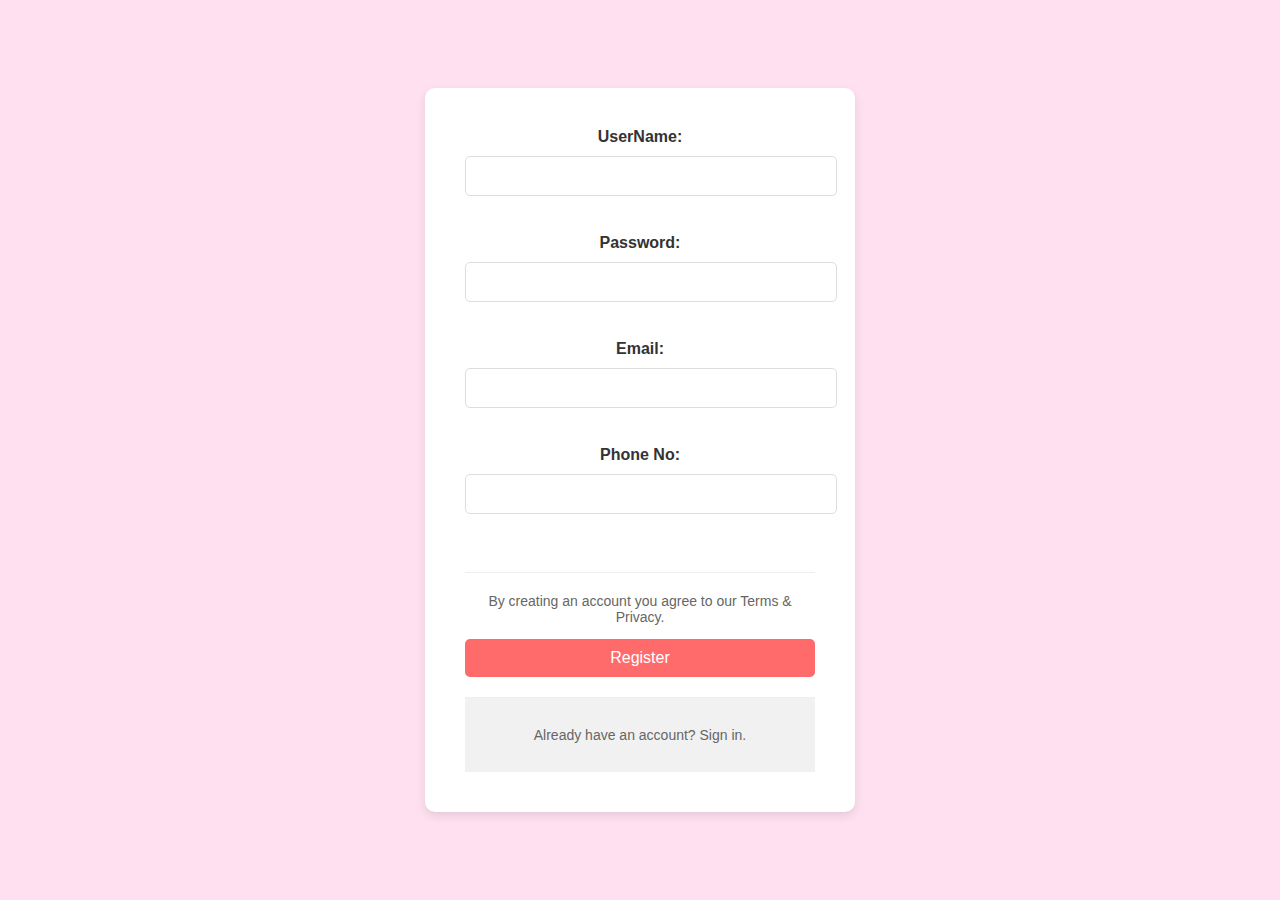
<file: main/webapp/index.html>
<!DOCTYPE html>
<html>
<head>
<meta charset="UTF-8">
<title>KIRUTHI</title>
<style>
body {
    background-color: #FFE0F0;
    display: flex;
    justify-content: center;
    align-items: center;
    height: 100vh;
    margin: 0;
    font-family: 'Arial', sans-serif;
}

form {
    background: #FFFFFF;
    border-radius: 10px;
    padding: 40px;
    box-shadow: 0 4px 10px rgba(0, 0, 0, 0.1);
    width: 350px;
    text-align: center;
}

.register-container {
    margin-bottom: 20px;
}

label {
    color: #333;
    font-weight: bold;
    display: block;
    margin-bottom: 10px;
}

input[type="text"],
input[type="password"],
input[type="email"],
input[type="tel"] {
    width: 100%;
    padding: 10px;
    margin-bottom: 20px;
    border: 1px solid #ddd;
    border-radius: 5px;
    font-size: 16px;
}

button[type="submit"] {
    background-color: #FF6B6B;
    color: white;
    padding: 10px 20px;
    border: none;
    border-radius: 5px;
    cursor: pointer;
    font-size: 16px;
    width: 100%;
}

button[type="submit"]:hover {
    background-color: #FF4C4C;
}

hr {
    border: 0;
    border-top: 1px solid #eee;
    margin: 20px 0;
}

p, a {
    color: #666;
    font-size: 14px;
    text-decoration: none;
}

a:hover {
    text-decoration: underline;
}

.container.signin {
    background-color: #f1f1f1;
    padding: 15px;
    border-top: 1px solid #eee;
}
</style>
</head>
<body>

<form method="post" action="DemoServlet">
    <div class="register-container">
        <label for="name">UserName:</label>
        <input name="name" type="text" required><br><br>
        <label for="password">Password:</label>
        <input name="password" type="password" required><br><br>
        <label for="email">Email:</label>
        <input name="email" type="email" required><br><br>
        <label for="phone_no">Phone No:</label>
        <input name="phone_no" type="tel" required><br><br>
        <hr>
        <p>By creating an account you agree to our <a href="#">Terms & Privacy</a>.</p>
        <button type="submit">Register</button>
    </div>
    <div class="container signin">
        <p>Already have an account? <a href="login.html">Sign in</a>.</p>
    </div>
</form>

</body>
</html>
</file>
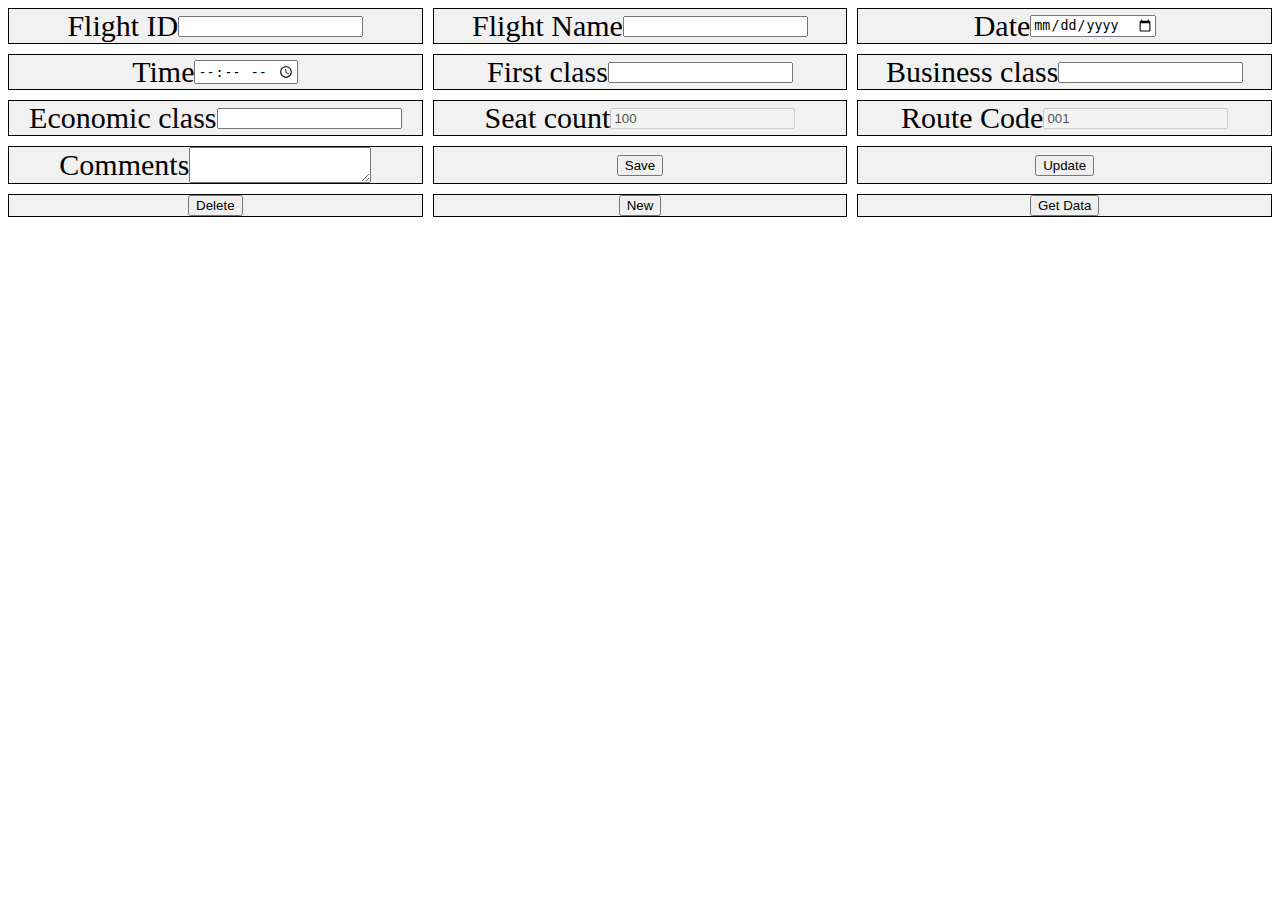
<file: main/webapp/bookingcode.html>
<!DOCTYPE html>
<html>
<head>
  <title>Flight Details</title>
  <style>
    .grid-container {
      display: grid;
      grid-template-columns: repeat(3, 1fr);
      grid-template-rows: repeat(2, 1fr);
      gap: 10px;
    }

    .grid-item {
      background-color: #f1f1f1;
      border: 1px solid black;
      text-align: center;
      font-size: 30px;
      display: flex;
      justify-content: center;
      align-items: center;
    }

    .grid-item:hover {
      cursor: pointer;
      background-color: #dcdcdc;
    }
  </style>
</head>
<body>
  <div class="grid-container">
    <div class="grid-item">Flight ID<br><input type="text"></div>
    <div class="grid-item">Flight Name<br><input type="text"></div>
    <div class="grid-item">Date<br><input type="date"></div>
    <div class="grid-item">Time<br><input type="time"></div>
    <div class="grid-item">First class<br><input type="text"></div>
    <div class="grid-item">Business class<br><input type="text"></div>
    <div class="grid-item">Economic class<br><input type="text"></div>
    <div class="grid-item">Seat count<br><input type="text" value="100" disabled></div>
    <div class="grid-item">Route Code<br><input type="text" value="001" disabled></div>
    <div class="grid-item">Comments<br><textarea></textarea></div>
    <div class="grid-item"><button>Save</button></div>
    <div class="grid-item"><button>Update</button></div>
    <div class="grid-item"><button>Delete</button></div>
    <div class="grid-item"><button>New</button></div>
    <div class="grid-item"><button>Get Data</button></div>
  </div>
</body>
</html>
</file>
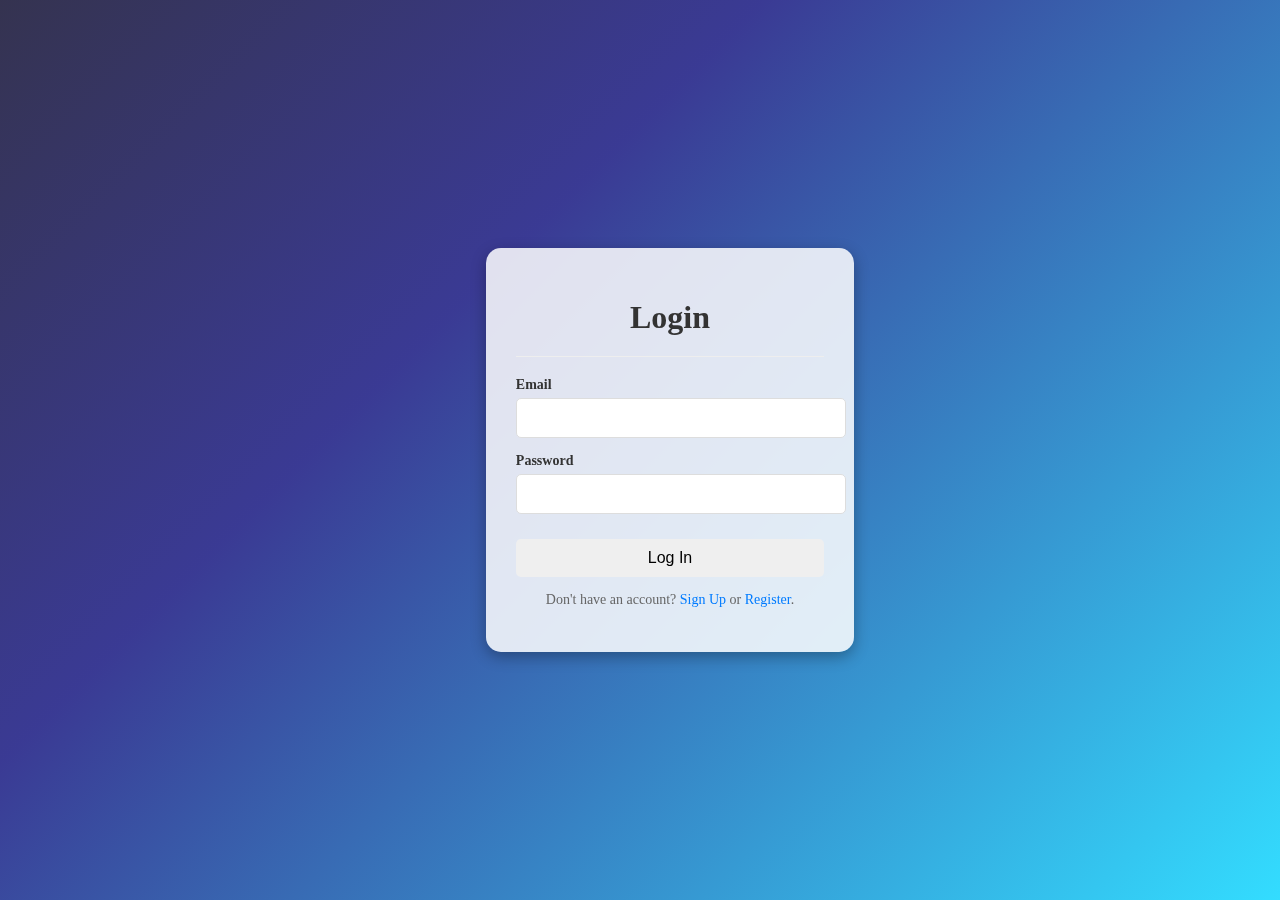
<file: main/webapp/login.html>
<!DOCTYPE html>
<html>
<head>
   <title>Login Page</title>
   <style>
      body {
         margin: 0;
         padding: 0;
         overflow: hidden;
         display: flex;
         justify-content: center;
         align-items: center;
         min-height: 100vh;
         background: linear-gradient(135deg, rgba(2,0,36,0.8) 0%, rgba(9,9,121,0.8) 35%, rgba(0,212,255,0.8) 100%);
      }

      .login-container {
         background-color: rgba(255, 255, 255, 0.85);
         border-radius: 15px;
         padding: 30px;
         box-shadow: 0 5px 15px rgba(0, 0, 0, 0.3);
         text-align: center;
         max-width: 400px;
         width: 100%;
      }

      h1 {
         color: #333;
         margin-bottom: 20px;
      }

      .input-container {
         margin-bottom: 15px;
         text-align: left;
      }

      label {
         display: block;
         margin-bottom: 5px;
         color: #333;
         font-size: 14px;
         font-weight: 600;
      }

      input[type="email"],
      input[type="password"] {
         width: 100%;
         padding: 10px;
         border: 1px solid #ddd;
         border-radius: 5px;
         font-size: 16px;
      }

      .login-button {
         background-color:babypink;
         color: rgb(0, 0, 0);
         border: none;
         border-radius: 5px;
         padding: 10px 20px;
         cursor: pointer;
         font-size: 16px;
         width: 100%;
         margin-top: 10px;
      }

      .login-button:hover {
         background-color: rgb(255, 128, 192);
      }

      .signup-message {
         margin-top: 15px;
         color: #666;
         font-size: 14px;
      }

      .signup-message a {
         color: #007bff;
         text-decoration: none;
      }

      .signup-message a:hover {
         text-decoration: underline;
      }
      #video-background {
         position: fixed;
         top: 0;
         left: 0;
         width: 100%;
         height: 100%;
         object-fit: cover;
         z-index: -1;
      }
      @keyframes fadeIn {
         from {
            opacity: 0;
            transform: translateY(-10px);
         }
         to {
            opacity: 1;
            transform: translateY(0);
         }
      }
      hr {
         margin-top: 20px;
         margin-bottom: 20px;
         border: 0;
         border-top: 1px solid #eee;
      }
   </style>
</head>
<body>
  
<video id="video-background" autoplay muted loop>
      <source src="https://player.vimeo.com/external/542219518.sd.mp4?s=21e8a8f0fffc015ffa1676af32e5054641c0bfac&profile_id=164&oauth2_token_id=57447761" type="video/mp4">
      
   </video>
   <form method="post" action="loginServlet">
      <div class="login-container">
         <h1>Login</h1>
         <hr>
         <div class="input-container">
            <label for="email">Email</label>
            <input type="email" id="email" name="email" required>
         </div>
         <div class="input-container">
            <label for="password">Password</label>
            <input type="password" id="password" name="password" required>
         </div>
         <button type="submit" class="login-button">Log In</button>
         <div class="signup-message">
            <p>Don't have an account? <a href="signup.html">Sign Up</a> or <a href="index.html">Register</a>.</p>
         </div>
      </div>
      
   </form>
</body>
</html>
</file>
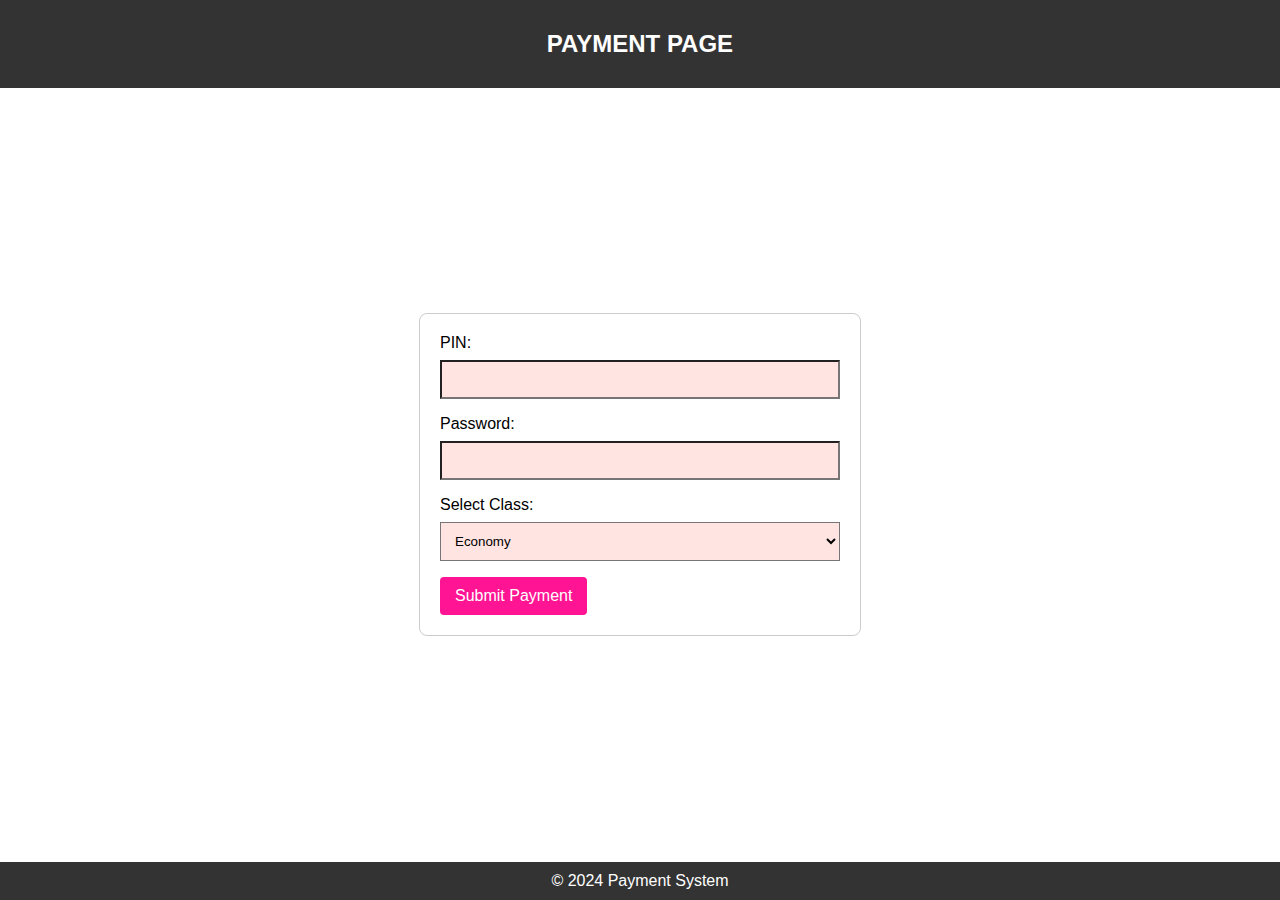
<file: main/webapp/paynow.html>
<!DOCTYPE html>
<html lang="en">
<head>
    <meta charset="UTF-8">
    <meta name="viewport" content="width=device-width, initial-scale=1.0">
    <title>Payment Page</title>
    <style>
        /* Your existing CSS styles */
        body {
            font-family: Arial, sans-serif;
            margin: 0;
            display: flex;
            flex-direction: column;
            align-items: center;
            min-height: 100vh;
            background-image: url('https://images.pexels.com/photos/2388568/pexels-photo-2388568.jpeg?auto=compress&cs=tinysrgb&w=1260&h=750&dpr=1');
            background-size: cover;
            background-position: center; 
            background-repeat: no-repeat;
        }

        header, footer {
            background-color: #333;
            color: white;
            text-align: center;
            padding: 10px;
            width: 100%;
            flex-shrink: 0;
            display: flex;
            flex-direction: column; 
            align-items: center; 
            justify-content: center;
        }

        form {
            max-width: 400px;
            width: 400px;
            margin: auto;
            border: 1px solid #ccc;
            background-color: rgba(255, 255, 255, 0.3);
            border-radius: 8px;
            padding: 20px;
            align-items: center; 
        }

        label {
            display: block;
            margin-bottom: 8px;
        }

        input, select {
            width: 100%;
            padding: 10px;
            margin-bottom: 16px;
            box-sizing: border-box;
            background-color: #ffe4e1;
        }

        button {
            background-color: #ff1493;
            color: #fff;
            padding: 10px 15px;
            border: none;
            border-radius: 4px;
            cursor: pointer;
            font-size: 16px;
        }

        button:hover {
            background-color: #e0115f;
        }

        .error {
            color: red;
        }
    </style>
</head>
<body>

    <header>
        <h2>PAYMENT PAGE</h2>
    </header>

    <form id="payment-form" action="PaymentServlet" method="post">
        <label for="pin">PIN:</label>
        <input type="password" id="pin" name="pin" pattern="\d{12}" title="PIN must be a 12-digit number" required>

        <label for="password">Password:</label>
        <input type="password" id="password" name="password" pattern="\d{6}" title="Password must be a 6-digit number" required>

        <label for="class">Select Class:</label>
        <select id="class" name="class" required>
            <option value="economy">Economy</option>
            <option value="business">Business</option>
        </select>

        <!-- Hidden fields for booking details -->
        <input type="hidden" id="flightid" name="flightid">
        <input type="hidden" id="fare" name="fare">
        <input type="hidden" id="departure" name="departure">
        <input type="hidden" id="destination" name="destination">
        <input type="hidden" id="name" name="name">

        <div class="error" id="error-message"></div>
        <button type="submit">Submit Payment</button>
    </form>

    <footer>
        &copy; 2024 Payment System
    </footer>

    <script>
        window.onload = function() {
            var urlParams = new URLSearchParams(window.location.search);
            document.getElementById('flightid').value = urlParams.get('flightid') || '';
            document.getElementById('fare').value = urlParams.get('fare') || '';
            document.getElementById('departure').value = urlParams.get('departure') || '';
            document.getElementById('destination').value = urlParams.get('destination') || '';
            document.getElementById('name').value = urlParams.get('name') || '';
        };
    </script>

</body>
</html>
</file>
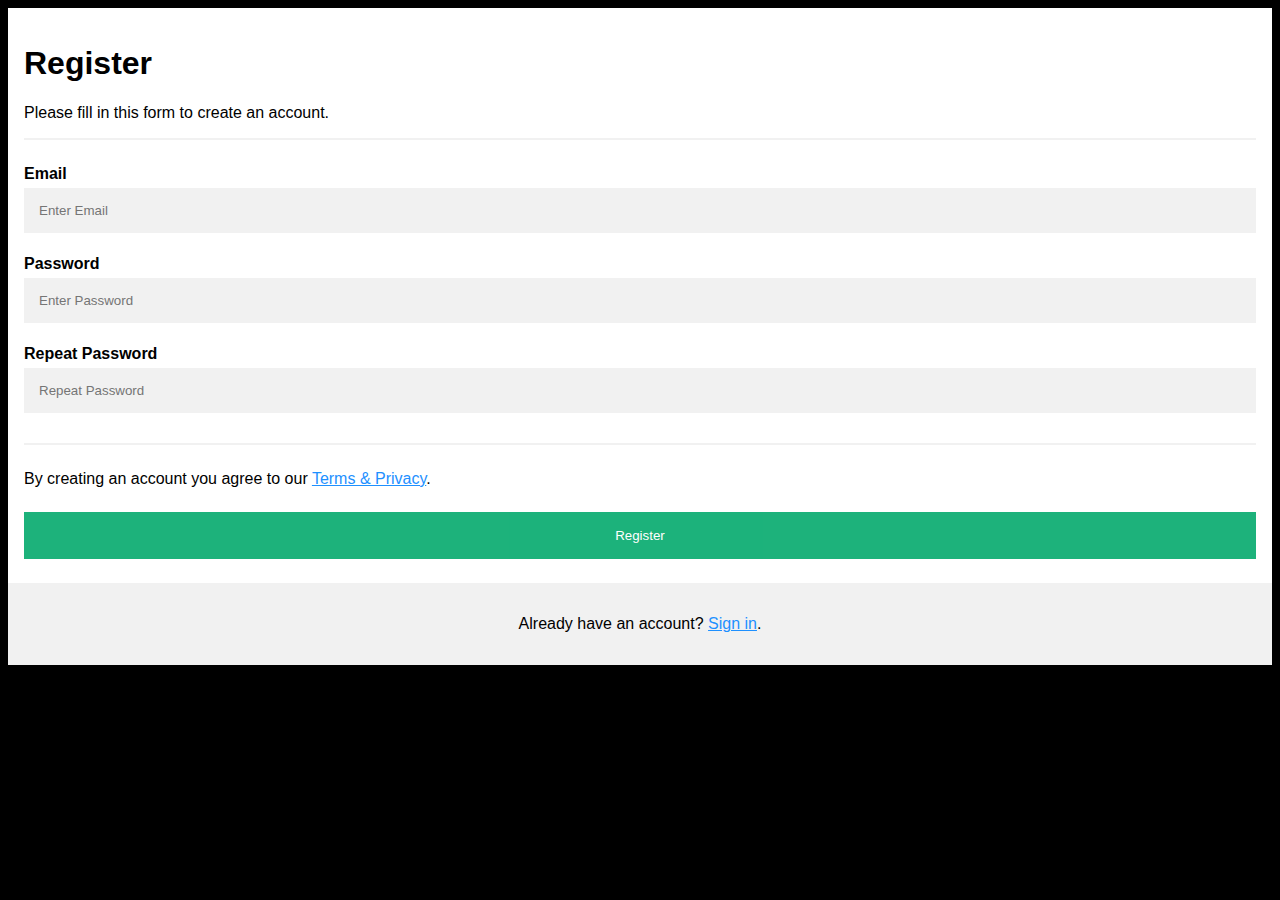
<file: main/webapp/register.html>
<!DOCTYPE html>
<html>
<head>
<meta name="viewport" content="width=device-width, initial-scale=1">
<style>
body {
  font-family: Arial, Helvetica, sans-serif;
  background-color: black;
}

* {
  box-sizing: border-box;
}

.container {
  padding: 16px;
  background-color: white;
}

input[type=text], input[type=password] {
  width: 100%;
  padding: 15px;
  margin: 5px 0 22px 0;
  display: inline-block;
  border: none;
  background: #f1f1f1;
}

input[type=text]:focus, input[type=password]:focus {
  background-color: #ddd;
  outline: none;
}

hr {
  border: 1px solid #f1f1f1;
  margin-bottom: 25px;
}

.registerbtn {
  background-color: #04AA6D;
  color: white;
  padding: 16px 20px;
  margin: 8px 0;
  border: none;
  cursor: pointer;
  width: 100%;
  opacity: 0.9;
}

.registerbtn:hover {
  opacity: 1;
}

a {
  color: dodgerblue;
}

.signin {
  background-color: #f1f1f1;
  text-align: center;
}
</style>
</head>
<body>


  <div class="container">
    <h1>Register</h1>
    <p>Please fill in this form to create an account.</p>
    <hr>

    <label for="email"><b>Email</b></label>
    <input type="text" placeholder="Enter Email" name="email" id="email" required>

    <label for="password"><b>Password</b></label>
    <input type="password" placeholder="Enter Password" name="password" id="passowrd" required>

    <label for="psw-repeat"><b>Repeat Password</b></label>
    <input type="password" placeholder="Repeat Password" name="psw-repeat" id="psw-repeat" required>
    <hr>
    <p>By creating an account you agree to our <a href="#">Terms & Privacy</a>.</p>

    <button type="submit" class="registerbtn">Register</button>
  </div>
  
  <div class="container signin">
    <p>Already have an account? <a href="login.html">Sign in</a>.</p>
  </div>

</body>
</html>
</file>
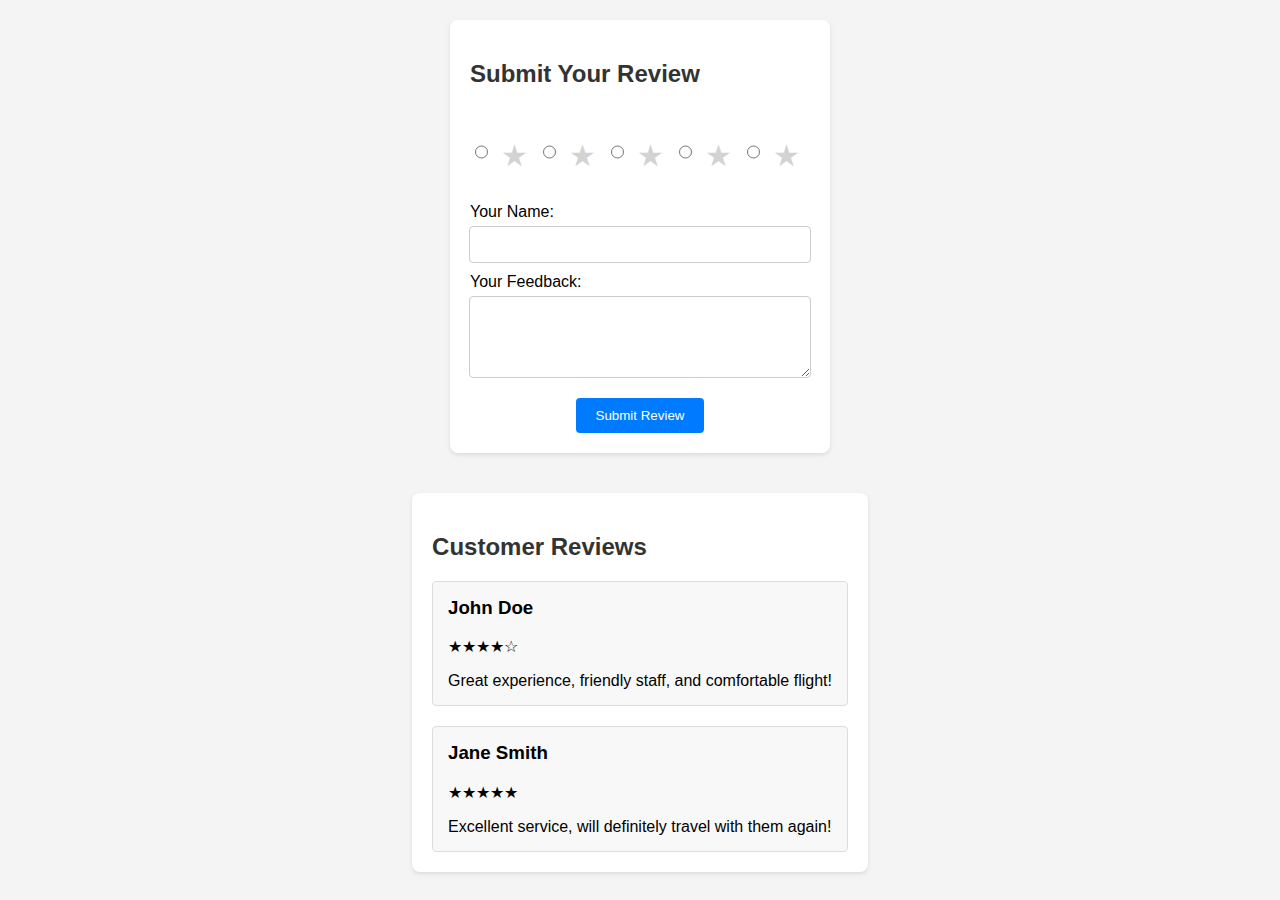
<file: main/webapp/review.html>
<!DOCTYPE html>
<html lang="en">
<head>
    <meta charset="UTF-8">
    <meta name="viewport" content="width=device-width, initial-scale=1.0">
    <title>Airline Reviews</title>
    <style>
        body {
            font-family: Arial, sans-serif;
            margin: 0;
            padding: 0;
            background: #f4f4f4;
            display: flex;
            flex-direction: column;
            align-items: center;
            min-height: 100vh;
            background-image:url('https://images.pexels.com/photos/4004016/pexels-photo-4004016.jpeg?auto=compress&cs=tinysrgb&w=1260&h=750&dpr=1');
        }

        .container, .reviews-container {
            max-width: 600px;
            margin: 20px auto;
            background: #fff;
            padding: 20px;
            box-shadow: 0 2px 4px rgba(0, 0, 0, 0.1);
            border-radius: 8px;
        }

        h2 {
            color: #333;
        }

        form {
            display: flex;
            flex-direction: column;
            align-items: center;
        }

        label {
            margin-top: 10px;
            text-align: left;
            width: 100%;
        }

        input[type="text"], textarea, select {
            width: calc(100% - 20px);
            padding: 10px;
            margin-top: 5px;
            border-radius: 4px;
            border: 1px solid #ccc;
        }

        .rating {
            display: flex;
            justify-content: center;
            margin: 20px 0;
        }

        .rating label {
            font-size: 30px;
            padding: 0 10px;
            color: lightgray;
            cursor: pointer;
        }

        .rating label:hover,
        .rating label:hover ~ label,
        .rating input:checked ~ label {
            color: gold;
        }

        button {
            margin-top: 20px;
            padding: 10px 20px;
            background-color: #007bff;
            color: white;
            border: none;
            border-radius: 4px;
            cursor: pointer;
            transition: background-color 0.3s ease;
        }

        button:hover {
            background-color: #0056b3;
        }

        .review {
            background: #f8f8f8;
            border: 1px solid #ddd;
            padding: 15px;
            margin-top: 20px;
            border-radius: 4px;
        }

        .review h3 {
            margin-top: 0;
        }

        .review p {
            margin-bottom: 0;
        }

        @media (max-width: 768px) {
            .container, .reviews-container {
                width: 90%;
                margin: 10px auto;
                padding: 15px;
            }

            .rating label {
                font-size: 25px; /* Smaller stars on smaller screens */
            }
        }
    </style>
</head>
<body>

    <div class="container">
        <h2>Submit Your Review</h2>
        <form id="review-form">
            <!-- Rating and form fields -->
            <div class="rating">
                <!-- Star rating inputs and labels -->
                <input type="radio" id="star5" name="rating" value="5"><label for="star5">★</label>
                <input type="radio" id="star4" name="rating" value="4"><label for="star4">★</label>
                <input type="radio" id="star3" name="rating" value="3"><label for="star3">★</label>
                <input type="radio" id="star2" name="rating" value="2"><label for="star2">★</label>
                <input type="radio" id="star1" name="rating" value="1"><label for="star1">★</label>
            </div>

            <label for="name">Your Name:</label>
            <input type="text" id="name" name="name" required>

            <label for="feedback">Your Feedback:</label>
            <textarea id="feedback" name="feedback" rows="4" required></textarea>

            <button type="submit">Submit Review</button>
        </form>
    </div>

    <div class="reviews-container">
        <h2>Customer Reviews</h2>
        <div class="review">
            <h3>John Doe</h3>
            <p>★★★★☆</p>
            <p>Great experience, friendly staff, and comfortable flight!</p>
        </div>
        <div class="review">
            <h3>Jane Smith</h3>
            <p>★★★★★</p>
            <p>Excellent service, will definitely travel with them again!</p>
        </div>
        <!-- Additional reviews would be loaded here -->
    </div>

    <script>
        document.getElementById('review-form').addEventListener('submit', function(event) {
            event.preventDefault();
            // Normally, you would handle the form submission here
            alert('Thank you for your review!');
        });
    </script>

</body>
</html>
</file>
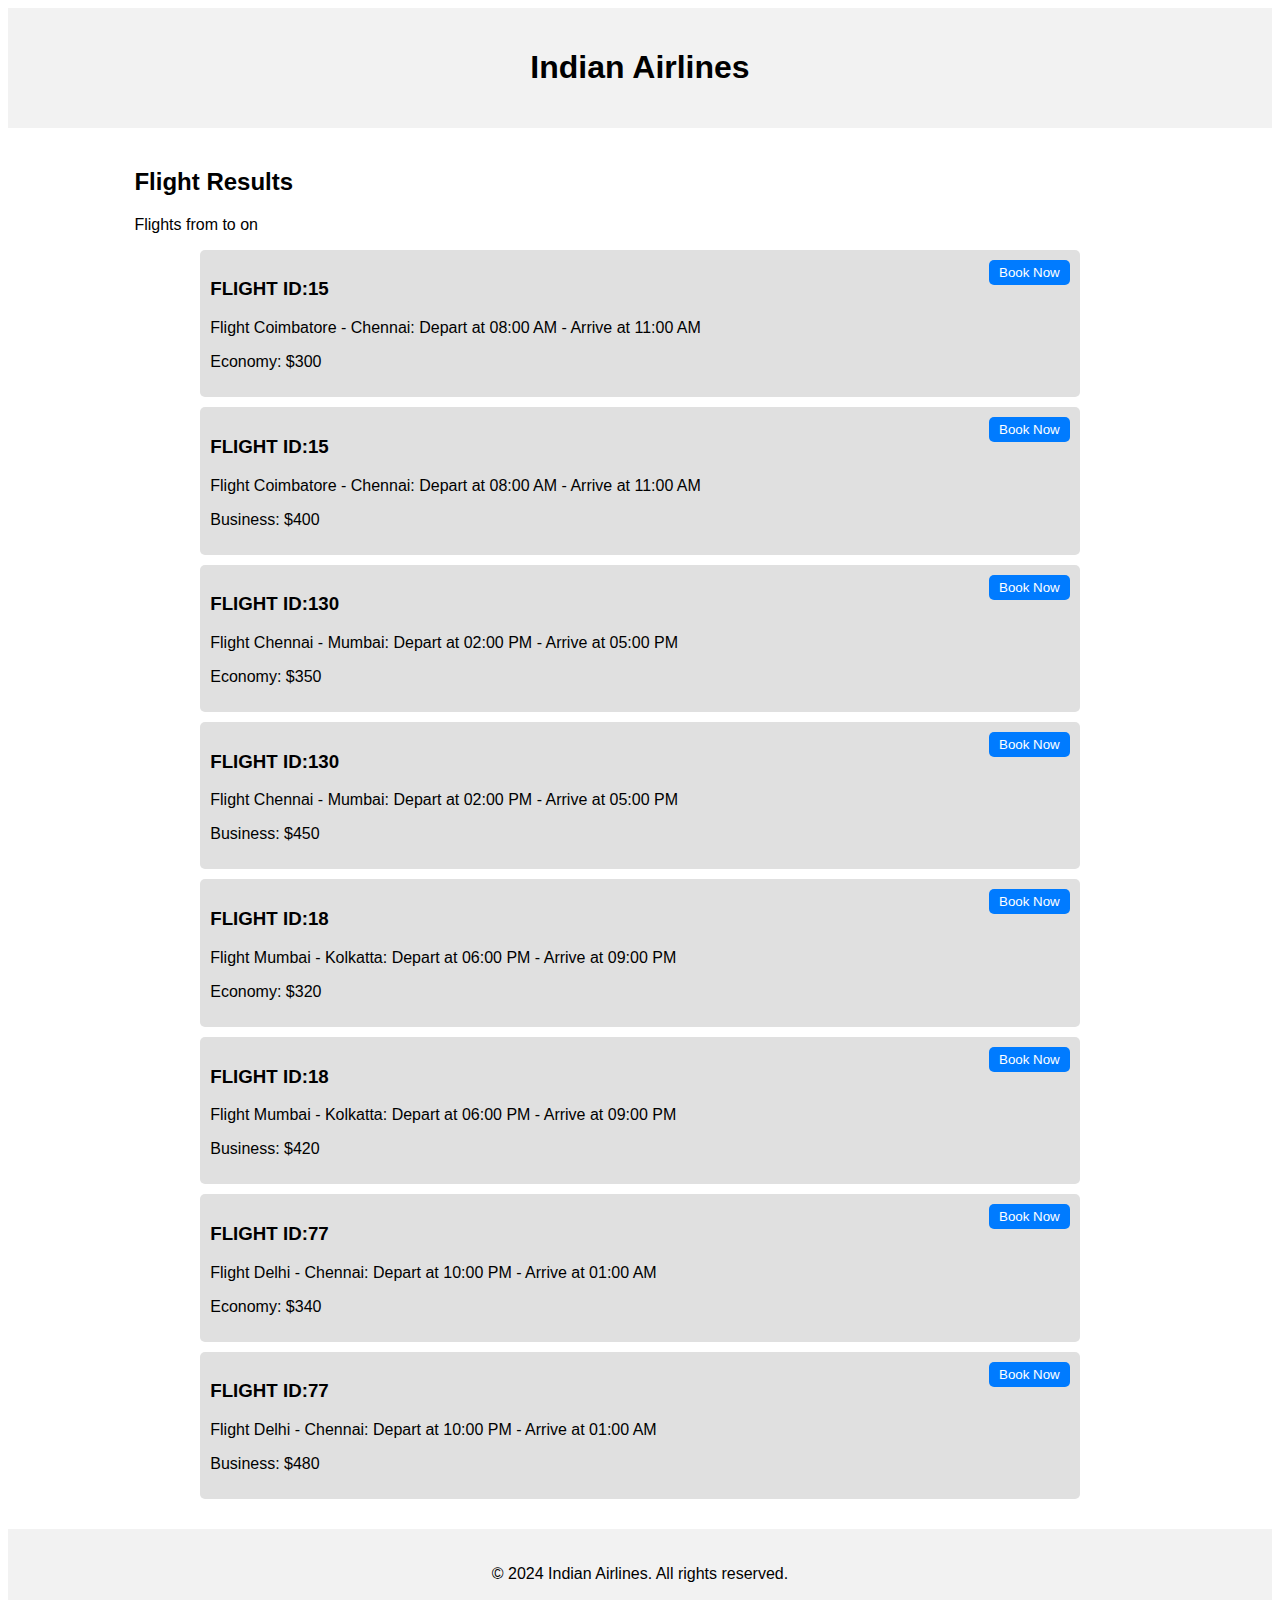
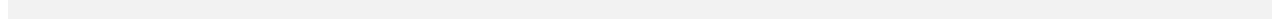
<file: main/webapp/searchflights.html>
<!DOCTYPE html>
<html>
<head>


    <title>Flight Results - Qatar Airways</title>
    <style>
    body {
    background-image: url('https://images.pexels.com/photos/1406866/pexels-photo-1406866.jpeg?auto=compress&cs=tinysrgb&w=1260&h=750&dpr=1');
    background-size: cover; /* Optional: to cover the entire screen */
    background-repeat: no-repeat; /* Optional: to avoid tiling */
    background-attachment: fixed; /* Optional: to keep the image fixed during scrolling */
    /* Rest of your styles... */
    font-family: 'Arial', sans-serif;
}

h1, h2 {
    font-family: 'Montserrat', sans-serif;
}
    
        
        .header, .footer {
            background-color: #f2f2f2;
            padding: 20px;
            text-align: center;
        }
        .main {
           width: 80%; /* Adjust this to make the container smaller */
    margin: 0 auto; /* This will center the container */
    padding: 20px;
        }
        .flight-option {
            
    width: 85%; /* Adjust this to make the flight options smaller */
    margin: 10px auto; /* Keeps it centered with automatic margins */
    padding: 10px;
    border-radius: 5px;
    position: relative;
    background-color: #e0e0e0;
        }
        .book-btn {
            position: absolute;
            right: 10px;
            top: 10px;
            padding: 5px 10px;
            background-color: #007bff;
            color: white;
            border: none;
            border-radius: 5px;
            cursor: pointer;
        }
        .book-btn:hover {
    background-color: #0056b3;
    transition: background-color 0.3s ease;
}
        
        
    </style>
    <script>
        function getQueryParam(param) {
            var params = new URLSearchParams(window.location.search);
            return params.get(param);
        }

        window.onload = function() {
            var from = getQueryParam('from');
            var to = getQueryParam('to');
            var depart = getQueryParam('depart');

            document.getElementById('from').textContent = from;
            document.getElementById('to').textContent = to;
            document.getElementById('depart').textContent = depart;
        };
    </script>
</head>
<body>

    <header class="header">
        <h1>Indian Airlines</h1>
    </header>
    <main class="main">
        <div id="results">
            <h2>Flight Results</h2>
            <p>Flights from <span id="from"></span> to <span id="to"></span> on <span id="depart"></span></p>
            <div class="flight-option">
             <h3>FLIGHT ID:15</h3>
                <p>Flight Coimbatore - Chennai: Depart at 08:00 AM - Arrive at 11:00 AM</p>
                <p>Economy: $300</p>
                
                 <button class="book-btn" type="submit" onclick="booknow()">Book Now</button>
            </div>
            <div class="flight-option">
             <h3>FLIGHT ID:15</h3>
                <p>Flight Coimbatore - Chennai: Depart at 08:00 AM - Arrive at 11:00 AM</p>
                <p>Business: $400</p>
                 <button class="book-btn" type="submit" onclick="booknow()">Book Now</button>
                
            </div>
            <div class="flight-option">
             <h3>FLIGHT ID:130</h3>
                <p>Flight Chennai - Mumbai: Depart at 02:00 PM - Arrive at 05:00 PM</p>
                <p>Economy: $350</p>
                 <button class="book-btn" type="submit" onclick="booknow()">Book Now</button>
            </div>
            <div class="flight-option">
             <h3>FLIGHT ID:130</h3>
                <p>Flight Chennai - Mumbai: Depart at 02:00 PM - Arrive at 05:00 PM</p>
                <p>Business: $450</p>
                 <button class="book-btn" type="submit" onclick="booknow()">Book Now</button>
            </div>
            <div class="flight-option">
             <h3>FLIGHT ID:18</h3>
                <p>Flight Mumbai - Kolkatta: Depart at 06:00 PM - Arrive at 09:00 PM</p>
                <p>Economy: $320</p>
               
                 <button class="book-btn" type="submit" onclick="booknow()">Book Now</button>
            </div>
            <div class="flight-option">
             <h3>FLIGHT ID:18</h3>
                <p>Flight Mumbai - Kolkatta: Depart at 06:00 PM - Arrive at 09:00 PM</p>
                <p>Business: $420</p>
               
                 <button class="book-btn" type="submit" onclick="booknow()">Book Now</button>
            </div>
            <div class="flight-option">
                <h3>FLIGHT ID:77</h3>
                <p>Flight Delhi - Chennai: Depart at 10:00 PM - Arrive at 01:00 AM</p>
                <p>Economy: $340</p>
               
                 <button class="book-btn" type="submit" onclick="booknow()">Book Now</button>
            </div>
            <div class="flight-option">
             <h3>FLIGHT ID:77</h3>
                <p>Flight Delhi - Chennai: Depart at 10:00 PM - Arrive at 01:00 AM</p>
                <p>Business: $480</p>
                <button class="book-btn" type="submit" onclick="booknow()">Book Now</button>
            </div>
            <!-- Add more flight options as needed -->
        </div>
        
    </main>
    <script>
    function booknow(){
    	window.location.href="userdetails.html";
    }
    </script>
    <footer class="footer">
        <p>© 2024 Indian Airlines. All rights reserved.</p>
    </footer>
</body>
</html>
</file>
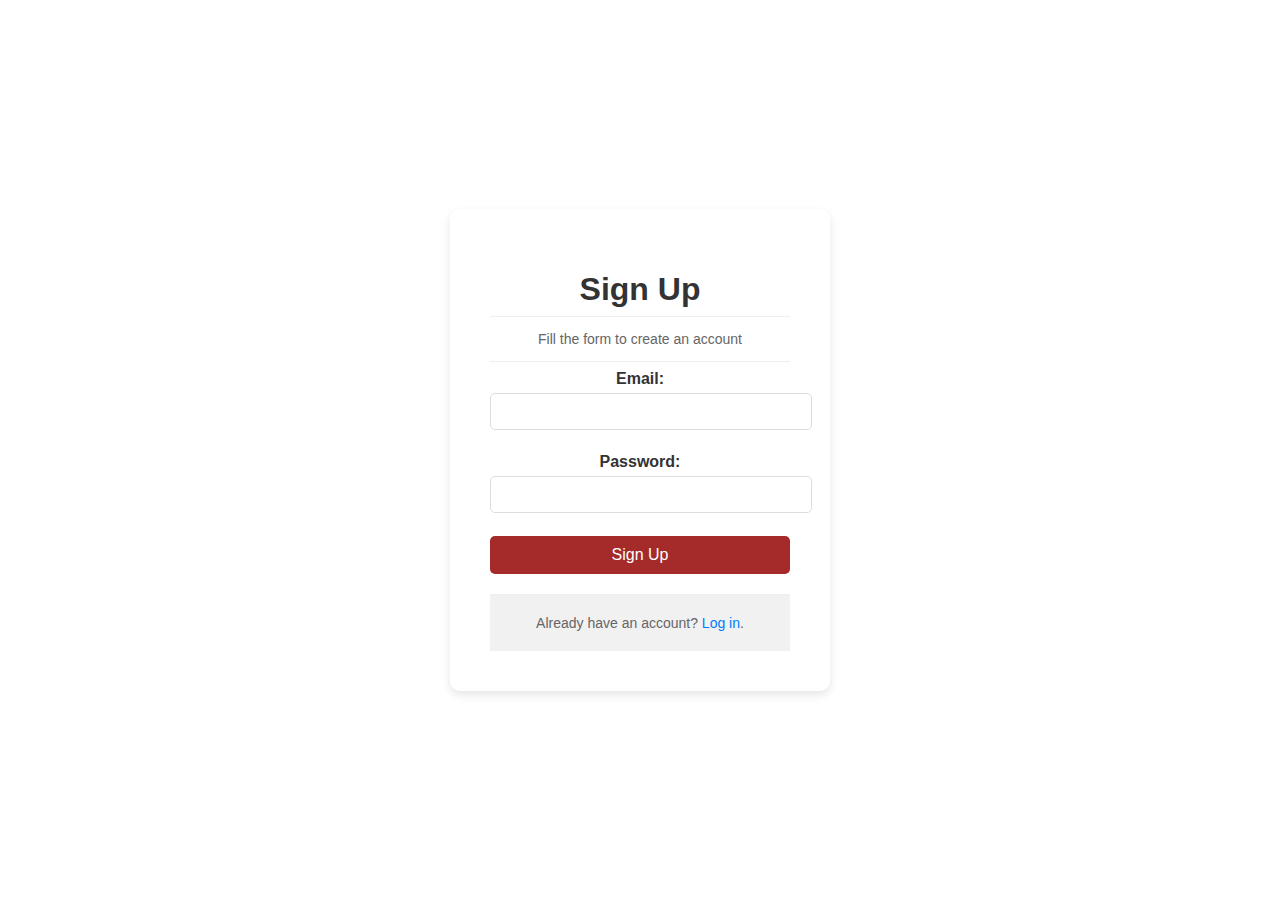
<file: main/webapp/signup.html>
<!DOCTYPE html>
<html>
<head>
<meta charset="UTF-8">
<title>KIRUTHI</title>
<style>

body {
   /* background-image: url('https://cdn.pixabay.com/photo/2018/01/26/21/56/sakura-3109879_1280.jpg');*/
    background-image: url('https://cdn.pixabay.com/photo/2023/01/14/19/50/ai-generated-7718952_1280.jpg');
    background-size: cover; /* Optional: to cover the entire screen */
    background-repeat: no-repeat; /* Optional: to avoid tiling */
    background-attachment: fixed; /* Optional: to keep the image fixed during scrolling */
    /* Rest of your styles... */


  
    display: flex;
    justify-content: center;
    align-items: center;
    height: 100vh;
    margin: 0;
    font-family: 'Arial', sans-serif;
}

form {
    background: #FFFFFF;
    border-radius: 10px;
     background: rgba(255, 255, 255, 0.4);
    padding: 40px;
    box-shadow: 0 4px 10px rgba(0, 0, 0, 0.1);
    width: 300px;
}

h1 {
    color: #333;
    margin-bottom: 4px;
}

p {
    color: #666;
    font-size: 14px;
}

hr {
    border: 0;
    border-top: 1px solid #eee;
    margin: 30px 0;
}

label {
    color: #333;
    font-weight: bold;
    display: block;
    margin-bottom: 5px;
}

input[type="email"],
input[type="password"] {
    width: 100%;
   
   padding: 10px;
    margin-bottom: 5px;
    border: 1px solid #ddd;
    border-radius: 5px;
}

button.signupbtn {
    background-color:brown;
    color: white;
    padding: 10px 20px;
    border: none;
    border-radius: 5px;
    cursor: pointer;
    width: 100%;
    font-size: 16px;
}

button.signupbtn:hover {
    background-color: #45a049;
}

.container {
    text-align: center;
}

.signin {
    background-color: #f1f1f1;
    padding: 20px;
    border-top: 1px solid #eee;
    margin-top: 20px;
}

.signin p {
    margin: 0;
}

.signin a {
    color: #007bff;
    text-decoration: none;
}

.signin a:hover {
    text-decoration: underline;
}


      hr {
         margin-top: 8px;
         margin-bottom: 8px;
         border: 0;
         border-top: 1px solid #eee;
      }
</style>
</head>
<body>

<form method="post" action="DemoServlet1">
    <div class="container">
        <h1>Sign Up</h1>
        <hr>
        <p>Fill the form to create an account</p>
        <hr>
        <label for="email"><b>Email:</b></label>
        <input name="email" type="email" required><br><br>
        <label for="password"><b>Password:</b></label>
        <input name="password" type="password" required><br><br>
        <button type="submit" class="signupbtn">Sign Up</button>
    </div>
    <div class="container signin">
        <p>Already have an account? <a href="login.html">Log in</a>.</p>
    </div>
</form>
</body>
</html>
</file>
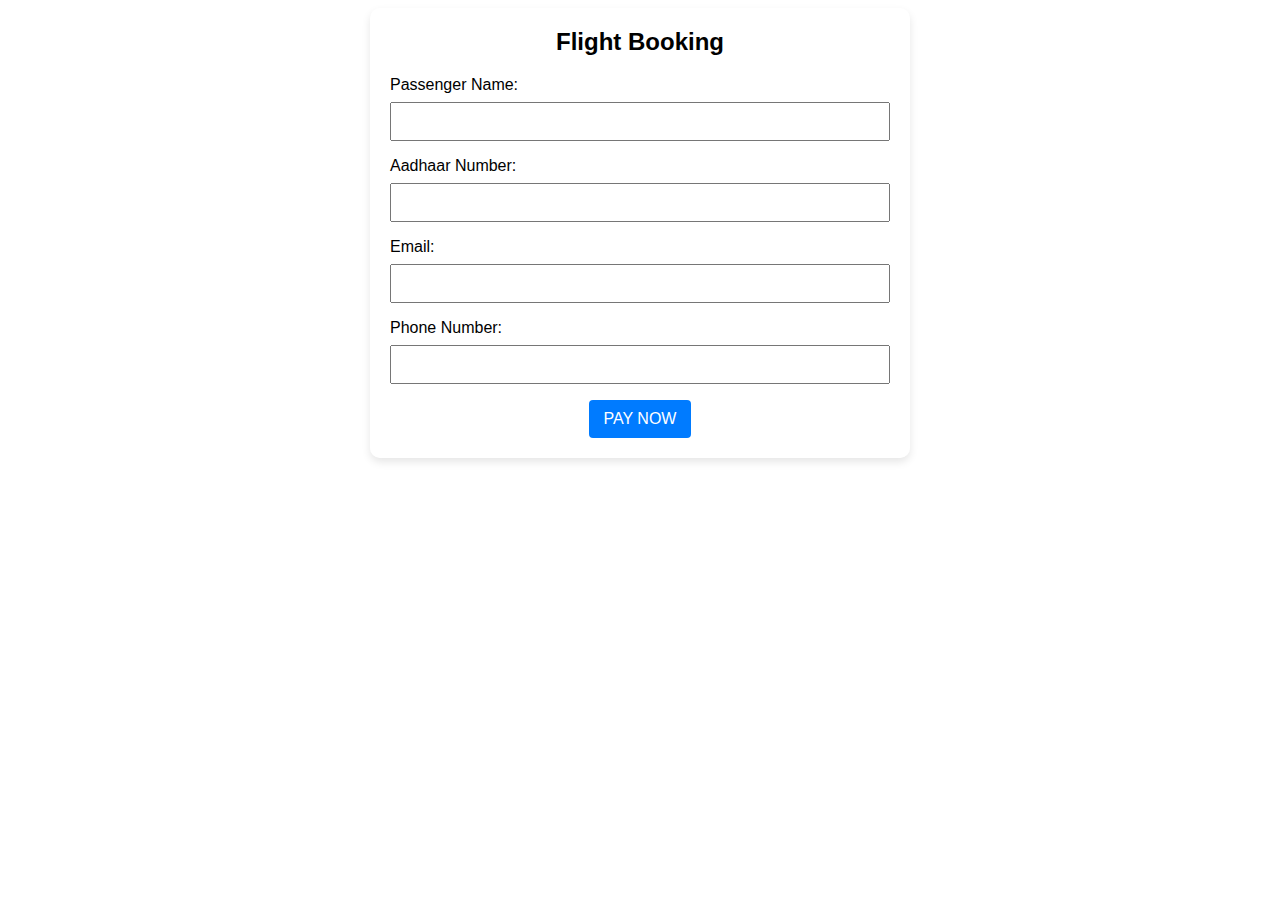
<file: main/webapp/userdetails.html>
<!DOCTYPE html>
<html lang="en">
<head>
    <meta charset="UTF-8">
    <meta name="viewport" content="width=device-width, initial-scale=1.0">
    <title>Flight Booking - India Airlines</title>
    <style>
        /* Your existing CSS styles */
        /* Your existing CSS styles */
        /* Add your CSS styling here */
        body {
            /* Sample styling; customize as needed */
            font-family: Arial, sans-serif;
            background-image: url('https://images.pexels.com/photos/3040705/pexels-photo-3040705.jpeg?auto=compress&cs=tinysrgb&w=1260&h=750&dpr=1');
            background-size: cover;
            background-repeat: no-repeat;
            background-attachment: fixed;
        }
        form {
            max-width: 500px;
            margin: auto;
            background: rgba(255, 255, 255, 0.4);
            padding: 20px;
            border-radius: 10px;
            box-shadow: 0 4px 8px rgba(0, 0, 0, 0.1);
        }
         h2 {
         text-align:center;
            margin-top: 0;
        }
        label {
            display: block;
            margin-bottom: 8px;
        }
        input, select {
            width: 100%;
            padding: 10px;
            margin-bottom: 16px;
            box-sizing: border-box;
        }
        .form-group {
            text-align: center; /* Align children elements to the center */
        }
        .form-group button {
            background-color: #007bff;
            color: #fff;
            padding: 10px 15px;
            border: none;
            border-radius: 4px;
            cursor: pointer;
            font-size: 16px;
            display: inline-block;
        }
        .form-group button:hover {
            background-color: #0069d9;
        }
    </style>
</head>
<body>
    <form id="booking-form" action="userdetailsServlet" method="post">
        <h2>Flight Booking</h2>
        <label for="name">Passenger Name:</label>
        <input type="text" id="name" name="name" required>

        <label for="aadhar">Aadhaar Number:</label>
        <input type="text" id="aadhar" name="aadhar" pattern="[0-9]{12}" title="Aadhaar number must be 12 digits" required>

        <label for="email">Email:</label>
        <input type="email" id="email" name="email" required>

        <label for="phone">Phone Number:</label>
        <input type="tel" id="phone" name="phone" required>

        <!-- Hidden fields to hold flight details -->
        <input type="hidden" id="flightid" name="flightid">
        <input type="hidden" id="fare" name="fare">
        <input type="hidden" id="departure" name="departure">
        <input type="hidden" id="destination" name="destination">

        <div class="form-group">
            <button type="submit">PAY NOW</button>
        </div>
    </form>


    <script>
        window.onload = function() {
            // Populate hidden fields from URL parameters
            var urlParams = new URLSearchParams(window.location.search);
            document.getElementById('flightid').value = urlParams.get('flightid') || '';
            document.getElementById('fare').value = urlParams.get('fare') || '';
            document.getElementById('departure').value = urlParams.get('departure') || '';
            document.getElementById('destination').value = urlParams.get('destination') || '';
        };
    </script>
</body>
</html>
</file>
